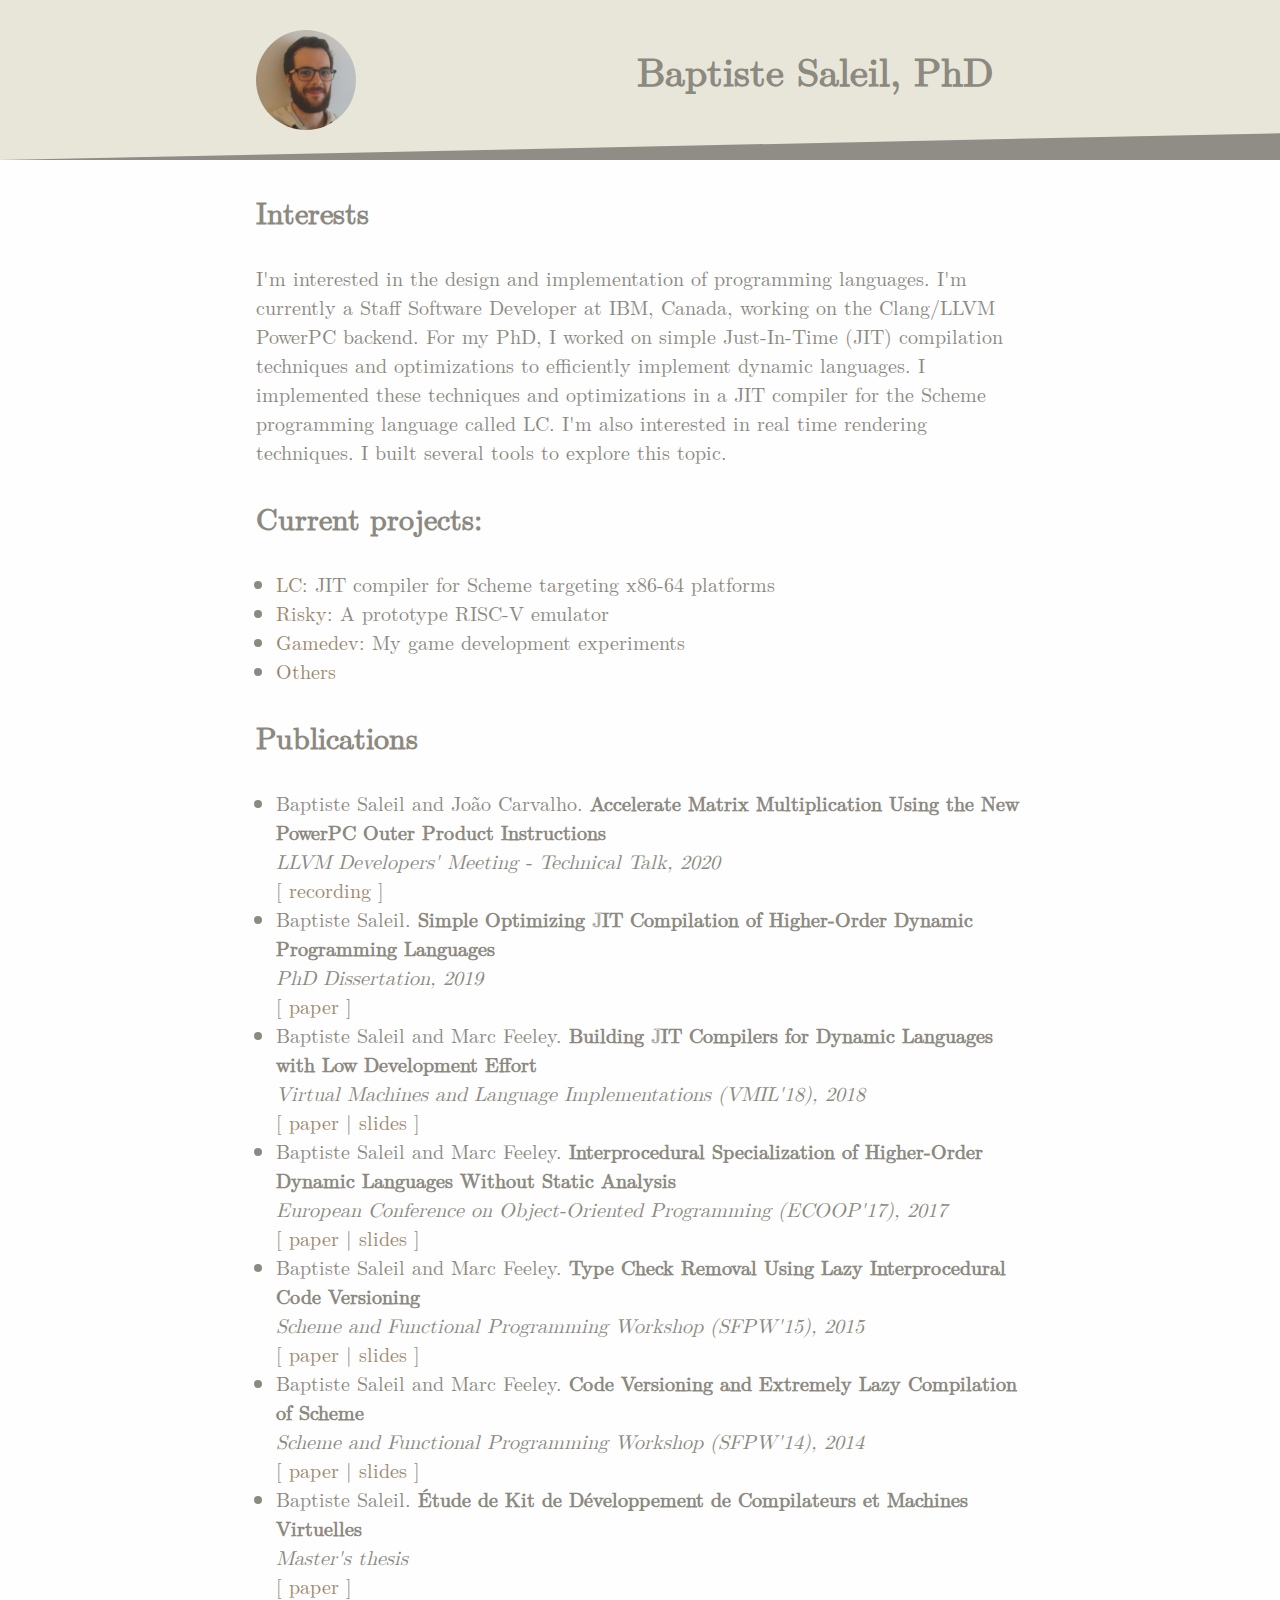
<file: index.html>
<!DOCTYPE html>
<html lang="en">
<head>
    <title>Baptiste Saleil</title>
    <meta name="viewport" content="width=device-width" />
    <meta charset="UTF-8">
    <script async src="https://www.googletagmanager.com/gtag/js?id=UA-30694686-1"></script>
    <script>window.dataLayer = window.dataLayer || []; function gtag(){dataLayer.push(arguments);} gtag('js', new Date()); gtag('config', 'UA-30694686-1');</script>
    <link rel="stylesheet" type="text/css" href="style.css">
    <link href="https://fonts.googleapis.com/css?family=Roboto" rel="stylesheet">
    <link rel="stylesheet" href="https://use.fontawesome.com/releases/v5.8.1/css/all.css" integrity="sha384-50oBUHEmvpQ+1lW4y57PTFmhCaXp0ML5d60M1M7uH2+nqUivzIebhndOJK28anvf" crossorigin="anonymous">
</head>
<body>

    <div id="head">
        <div id="headin">
            <a href="/index.html"><img id="profile" src="./profile.png" alt="profile"></a>
            <h1><a href="/index.html">Baptiste Saleil, PhD</a>
                <span id="socials">
                    <a href="mailto:baptiste.saleil@umontreal.ca"><i class="social fas fa-envelope"></i></a>
                    <a href="https://github.com/bsaleil"><i class="social fab fa-github"></i></a>
                    <a href="https://www.linkedin.com/in/bsaleil/"><i class="social fab fa-linkedin"></i></a>
                </span>
            </h1>
        </div>
    </div>

    <div id="content">

        <section>
        <h2>Interests</h2>
        I'm interested in the design and implementation of programming languages.
        I'm currently a Staff Software Developer at IBM, Canada, working on the Clang/LLVM PowerPC backend.
        For my PhD, I worked on simple Just-In-Time (JIT) compilation techniques and optimizations
        to efficiently implement dynamic languages. I implemented these techniques
        and optimizations in a JIT compiler for the Scheme programming language called LC.
        I'm also interested in real time rendering techniques. I built several tools to explore this topic.
        </section>

        <section>
        <h2>Current projects:</h2>
        <ul>
            <li><a href="https://github.com/bsaleil/lc">LC:</a> JIT compiler for Scheme targeting x86-64 platforms</li>
            <li><a href="risky/index.html">Risky:</a> A prototype RISC-V emulator</li>
            <li><a href="gamedev/index.html">Gamedev:</a> My game development experiments</li>
            <li><a href="https://github.com/bsaleil/">Others</a></li>
        </ul>
        </section>

        <section>
            <h2>Publications</h2>
            <ul>
                <li>Baptiste Saleil and João Carvalho. <b>Accelerate Matrix Multiplication Using the New PowerPC Outer Product Instructions</b><br/>
                    <i>LLVM Developers' Meeting - Technical Talk, 2020</i><br/>
                    [ <a href="https://www.youtube.com/watch?v=NYR8zn2kLL4">recording</a> ]
                </li>
                <li>Baptiste Saleil. <b>Simple Optimizing JIT Compilation of Higher-Order Dynamic Programming Languages</b><br/>
                    <i>PhD Dissertation, 2019</i><br/>
                    [ <a href="docs/BaptisteSaleilPhD.pdf">paper</a> ]
                </li>
                <li>Baptiste Saleil and Marc Feeley. <b>Building JIT Compilers for Dynamic Languages with Low Development Effort</b><br/>
                    <i>Virtual Machines and Language Implementations (VMIL'18), 2018</i><br/>
                    [ <a href="docs/vmil18.pdf">paper</a> | <a href="docs/vmil18-slides.pdf">slides</a> ]
                </li>
                <li>Baptiste Saleil and Marc Feeley. <b>Interprocedural Specialization of Higher-Order Dynamic Languages Without Static Analysis</b><br/>
                    <i>European Conference on Object-Oriented Programming (ECOOP'17), 2017</i><br/>
                    [ <a href="docs/ecoop17.pdf">paper</a> | <a href="docs/ecoop17-slides.pdf">slides</a> ]
                </li>
                <li>Baptiste Saleil and Marc Feeley. <b>Type Check Removal Using Lazy Interprocedural Code Versioning</b><br/>
                    <i>Scheme and Functional Programming Workshop (SFPW'15), 2015</i><br/>
                    [  <a href="docs/sfpw15.pdf">paper</a> | <a href="docs/sfpw15-slides.pdf">slides</a> ]
                </li>
                <li>Baptiste Saleil and Marc Feeley. <b>Code Versioning and Extremely Lazy Compilation of Scheme</b><br/>
                    <i>Scheme and Functional Programming Workshop (SFPW'14), 2014</i><br/>
                    [ <a href="docs/sfpw14.pdf">paper</a> | <a href="docs/sfpw14-slides.pdf">slides</a> ]
                </li>
                <li>Baptiste Saleil. <b>Étude de Kit de Développement de Compilateurs et Machines Virtuelles</b><br/>
                    <i>Master's thesis</i><br/>
                    [ <a href="docs/mthesis.pdf">paper</a> ]
                </li>
            </ul>
        </section>

    </div>

</body>
</html>
</file>
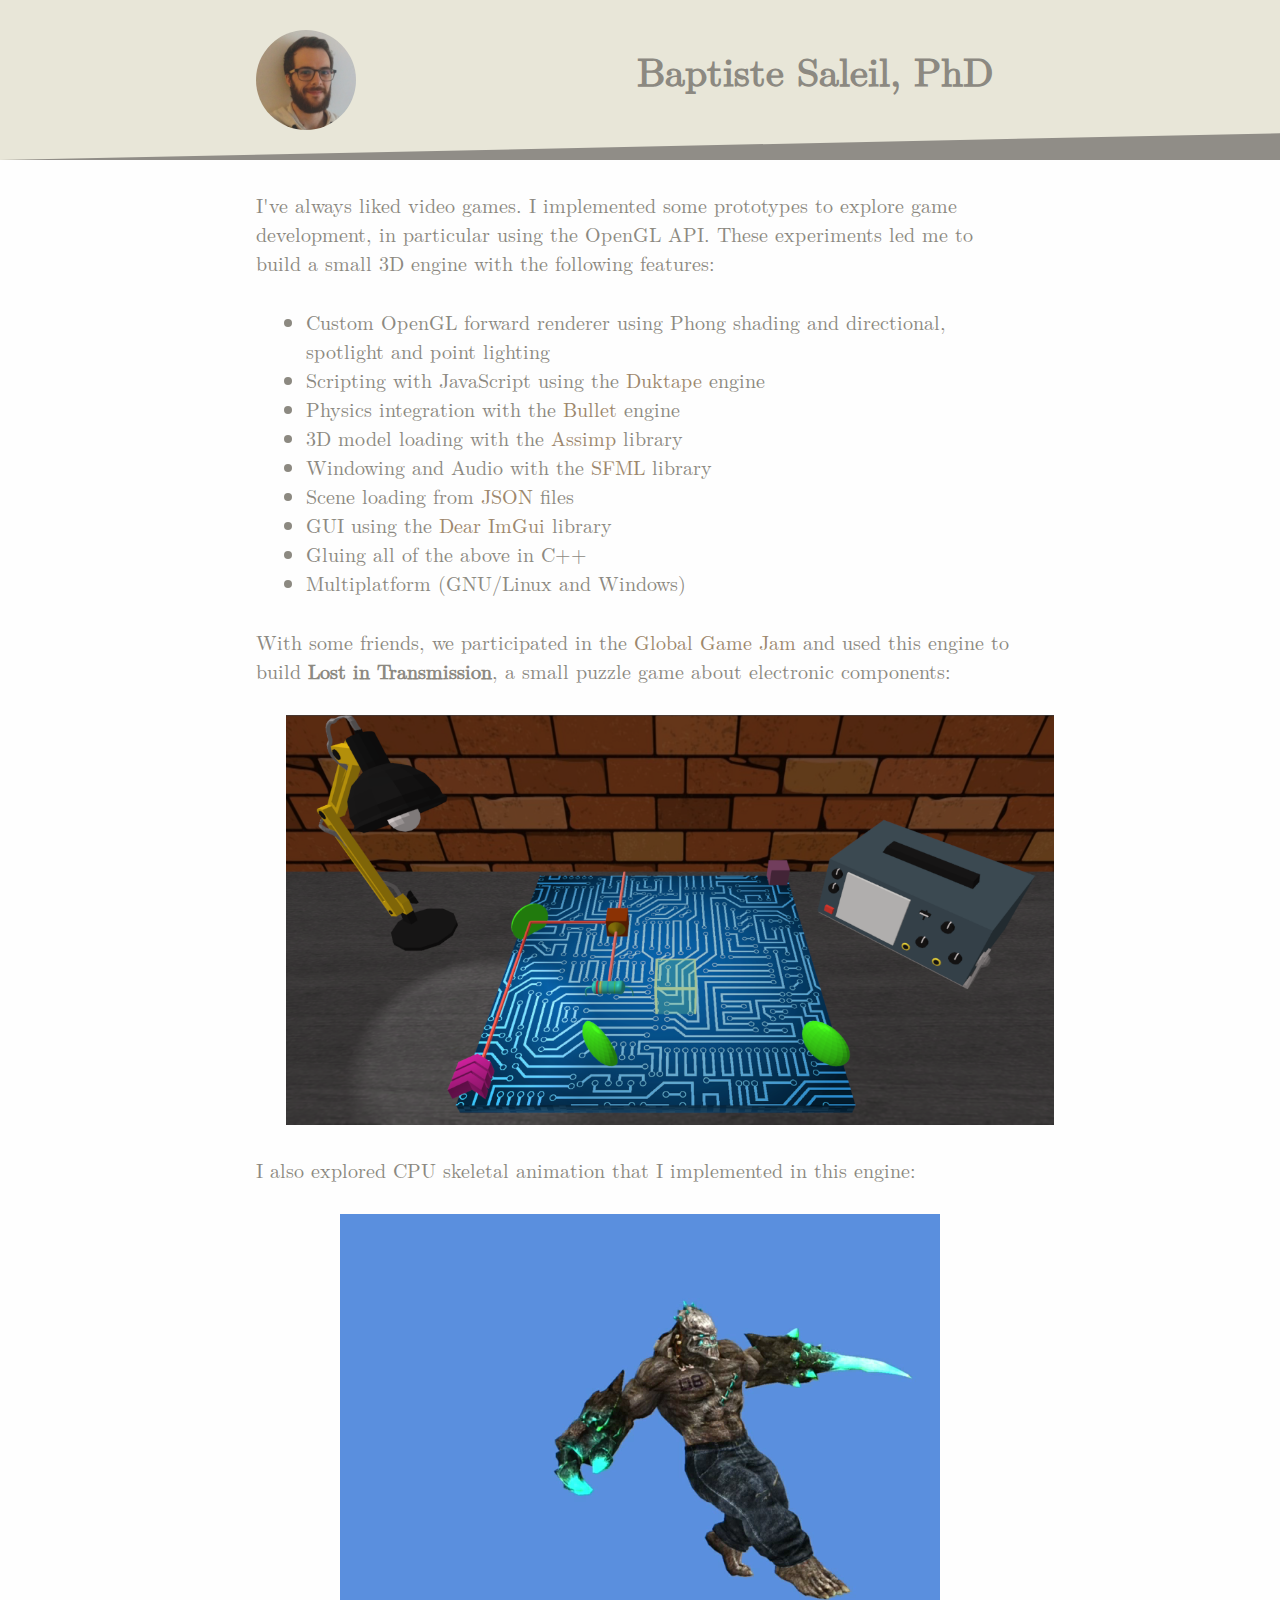
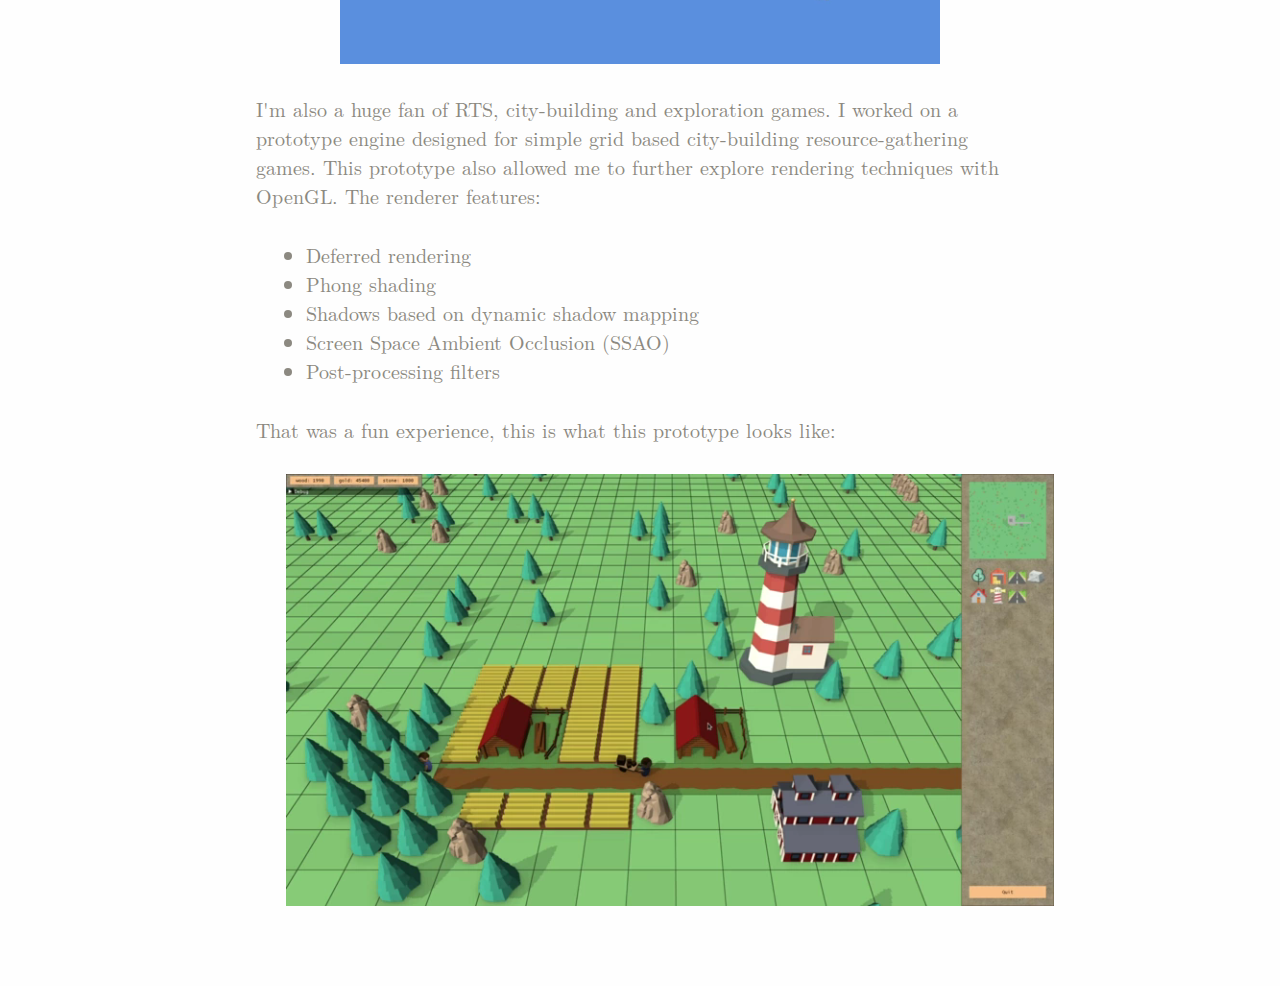
<file: gamedev/index.html>
<!DOCTYPE html>
<html lang="en">
<head>
    <title>Baptiste Saleil</title>
    <meta name="viewport" content="width=device-width" />
    <meta charset="UTF-8">
    <script async src="https://www.googletagmanager.com/gtag/js?id=UA-30694686-1"></script>
    <script>window.dataLayer = window.dataLayer || []; function gtag(){dataLayer.push(arguments);} gtag('js', new Date()); gtag('config', 'UA-30694686-1');</script>
    <link rel="stylesheet" type="text/css" href="../style.css">
    <link rel="stylesheet" type="text/css" href="./style.css">
    <link href="https://fonts.googleapis.com/css?family=Roboto" rel="stylesheet">
    <link rel="stylesheet" href="https://use.fontawesome.com/releases/v5.8.1/css/all.css" integrity="sha384-50oBUHEmvpQ+1lW4y57PTFmhCaXp0ML5d60M1M7uH2+nqUivzIebhndOJK28anvf" crossorigin="anonymous">
</head>
<body>

    <div id="head">
        <div id="headin">
            <a href="/index.html"><img id="profile" src="../profile.png" alt="profile"></a>
            <h1><a href="/index.html">Baptiste Saleil, PhD</a>
                <span id="socials">
                    <a href="mailto:baptiste.saleil@umontreal.ca"><i class="social fas fa-envelope"></i></a>
                    <a href="https://github.com/bsaleil"><i class="social fab fa-github"></i></a>
                    <a href="https://www.linkedin.com/in/bsaleil/"><i class="social fab fa-linkedin"></i></a>
                </span>
            </h1>
        </div>
    </div>

    <div id="content">

        <!-- Engine -->
        <section>
        <h2></h2>
        I've always liked video games. I implemented some prototypes to explore game development, in particular using the OpenGL API.
        These experiments led me to build a small 3D engine with the following features:
        <ul>
            <li>Custom OpenGL forward renderer using Phong shading and directional, spotlight and point lighting</li>
            <li>Scripting with JavaScript using the <a href="https://duktape.org/">Duktape</a> engine</li>
            <li>Physics integration with the <a href="https://www.bulletphysics.org/">Bullet</a> engine</li>
            <li>3D model loading with the <a href="http://www.assimp.org/">Assimp</a> library</li>
            <li>Windowing and Audio with the <a href="https://www.sfml-dev.org/">SFML</a> library</li>
            <li>Scene loading from <a href="https://www.json.org/">JSON</a> files</li>
            <li>GUI using the <a href="https://github.com/ocornut/imgui">Dear ImGui</a> library</li>
            <li>Gluing all of the above in C++</li>
            <li>Multiplatform (GNU/Linux and Windows)</li>
        </ul>
        </section>

        <!-- Lost in Transmission -->
        <section>
        With some friends, we participated in the <a href="https://globalgamejam.org/">Global Game Jam</a> and used this engine
        to build <b>Lost in Transmission</b>, a small puzzle game about electronic components:
        <img style="max-width: 900px;" class="media" src="../media/ggj18.png" alt="profile">
        </section>

        <!-- Skeletal animation -->
        <section>
        I also explored CPU skeletal animation that I implemented in this engine:<br/>
        <video style="max-width: 600px;" class="media" playsinline autoplay muted loop>
          <source src="../media/skeletal.webm" type="video/webm">
          Your browser does not support the video tag :(
        </video>
        </section>

        <!-- RTS Game -->
        <section>
        I'm also a huge fan of RTS, city-building and exploration games.
        I worked on a prototype engine designed for simple grid based city-building resource-gathering games.
        This prototype also allowed me to further explore rendering techniques with OpenGL.
        The renderer features:
        <ul>
            <li>Deferred rendering</li>
            <li>Phong shading</li>
            <li>Shadows based on dynamic shadow mapping</li>
            <li>Screen Space Ambient Occlusion (SSAO)</li>
            <li>Post-processing filters</li>
        </ul>
        That was a fun experience,
        this is what this prototype looks like:
        <video style="max-width: 800px;" class="media" playsinline autoplay muted loop>
          <source src="../media/proto.webm" type="video/webm">
          Your browser does not support the video tag :(
        </video>
        </section>
    </div>

</body>
</html>
</file>
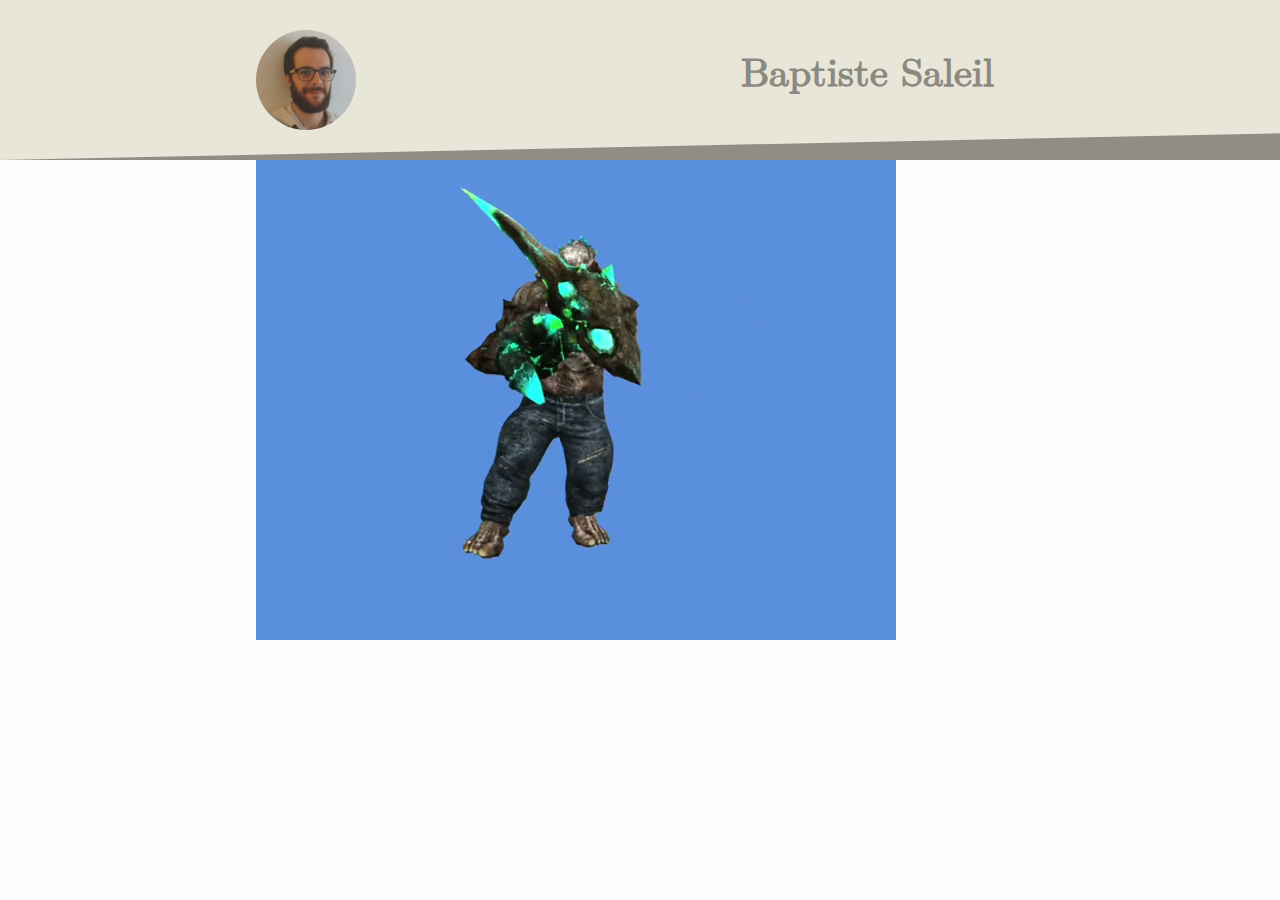
<file: gamedev.html>
<html>
<header>
    <title>Baptiste Saleil</title>
    <meta name="viewport" content="width=device-width" />
    <script async src="https://www.googletagmanager.com/gtag/js?id=UA-30694686-1"></script>
    <script>window.dataLayer = window.dataLayer || []; function gtag(){dataLayer.push(arguments);} gtag('js', new Date()); gtag('config', 'UA-30694686-1');</script>
    <link rel="stylesheet" type="text/css" href="style.css">
    <link href="https://fonts.googleapis.com/css?family=Roboto" rel="stylesheet">
    <link rel="stylesheet" href="https://use.fontawesome.com/releases/v5.8.1/css/all.css" integrity="sha384-50oBUHEmvpQ+1lW4y57PTFmhCaXp0ML5d60M1M7uH2+nqUivzIebhndOJK28anvf" crossorigin="anonymous">
</header>
<body>

    <div id="head">
        <div id="headin">
        <img id="profile" src="./profile.png" alt="profile">
        <h1>Baptiste Saleil
            <span id="socials">
            <a href="mailto:baptiste.saleil@umontreal.ca"><i class="social fas fa-envelope"></i></a>
            <a href="https://github.com/bsaleil"><i class="social fab fa-github"></i></a>
            <a href="https://www.linkedin.com/in/bsaleil/"><i class="social fab fa-linkedin"></i></a>
            </span>
        </h1>
        </div>
    </div>

    <div id="content">
        <section>
        <video class="center" width="640" height="480" playsinline autoplay muted loop>
          <source src="media/skeletal.webm" type="video/webm">
        Your browser does not support the video tag.
        </video>
        </section>
    </div>

</body>
</html>
</file>
<file: style.css>
@font-face {
    font-family: "lmroman";
    src:url("./lmroman10-regular.otf") format("opentype");
}

* {
    padding: 0;
    margin: 0;
}

body, html {
    background-color: #fefefe;
    color: #8c8981;
    font-family: 'lmroman', serif;
    font-size: 20px;
}

a { color: #8c8981; text-decoration: none; }
a:hover { color: #6c6961; }

body {
    margin:auto;
    margin-bottom: 50px;
}

li {
    margin-left: 20px;
}

@media screen and (min-width : 1000px) { #headin, #content { width: 60%; } }
@media screen and (max-width : 1000px) { #headin, #content { width: 80%; } }
#headin, #content {
    margin: auto;
}


/* HEADER */

/* Display svg only in wide mode */
@media screen and (min-width : 1000px) { #head { height: 160px; background-image: url("bg.svg"); background-size: 100% 100%; } }
@media screen and (max-width : 1000px) { #head { background-color: #e8e6d8; padding-top: 10px; } }
#head {
    width: 100%;
}

/* Float text only in wide mode */
@media screen and (min-width : 1000px) { #head h1 {
    float: right;
    line-height: 140px;
    vertical-align: middle;
    height: 160px;
} }
@media screen and (max-width : 1000px) { #head h1 { display: block; margin:auto; text-align: center; } }
#head h1 {
    font-size: 40px;
}

/* Float profile only in wide mode */
@media screen and (min-width : 1000px) { #head #profile { float: left; margin-top: 30px; } }
@media screen and (max-width : 1000px) { #head #profile { display: block; margin:auto; } }
#head #profile {
    width: 100px;
    border-radius: 100px;
    transform: scaleX(-1);
}

/* Put socials below title and center in narrow mode  */
@media screen and (max-width : 1000px) { #head #socials { display: block; margin:auto; } }
@media screen and (min-width : 1000px) { #head .social { margin-left: 10px; } }
@media screen and (max-width : 1000px) { #head .social { margin-left: 0px; } }
#head .social {
    font-size: 30px;
}

/* CONTENT */

h2 {
    margin-top: 30px;
    margin-bottom: 30px;
}

section a {
    color: #9d876c;
    text-decoration: none;
}

section img {
    margin: 20px;
}

.tcenter { text-align: center; }
</file>
<file: gamedev/style.css>
#content .media {
    display: block;
    width: 100%;
    padding: 30px;
    margin: auto;
}

#content ul {
    padding: 30px;
}
</file>
